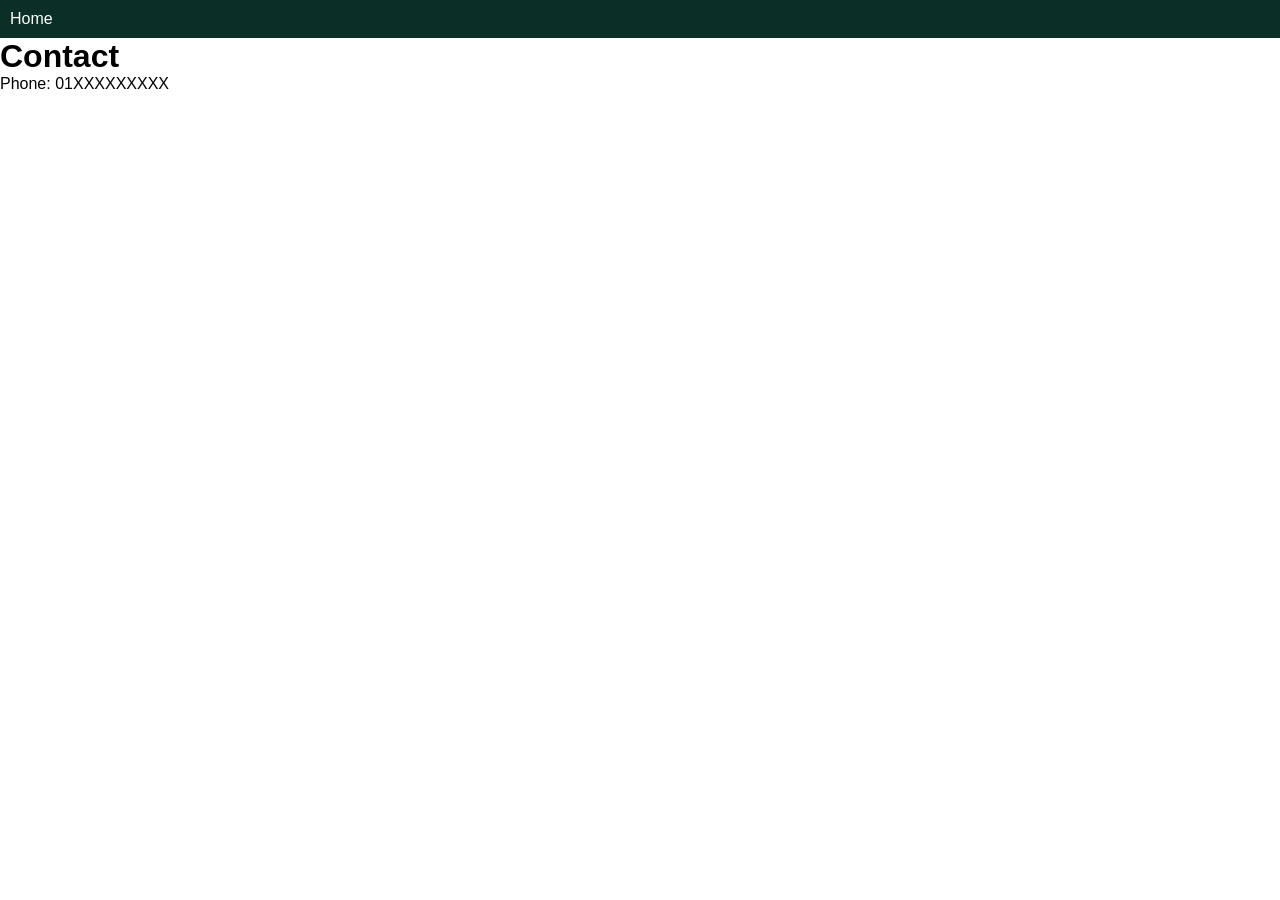
<file: contact.html>
<!DOCTYPE html>
<html><head><title>Contact</title><link rel="stylesheet" href="style.css"></head>
<body>
<header><a href="index.html">Home</a></header>
<h1>Contact</h1>
<p>Phone: 01XXXXXXXXX</p>
</body></html>
</file>
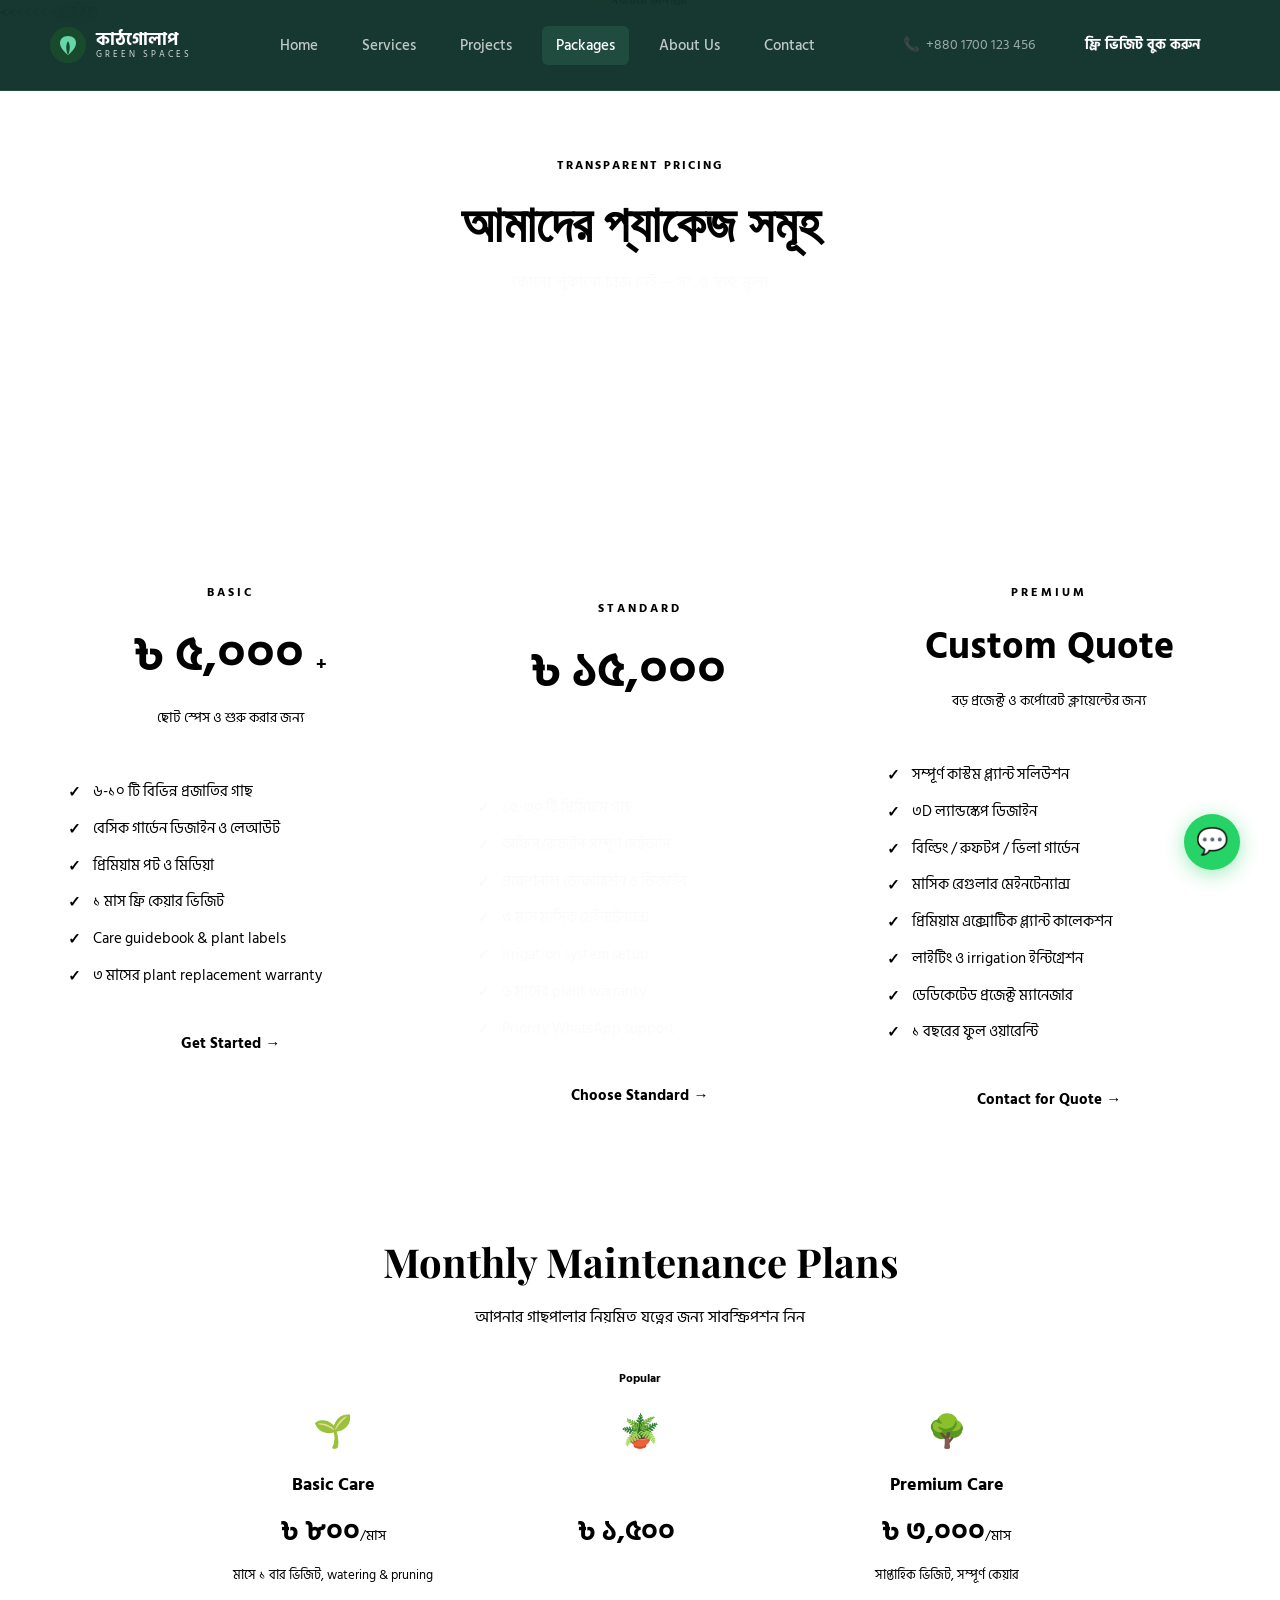
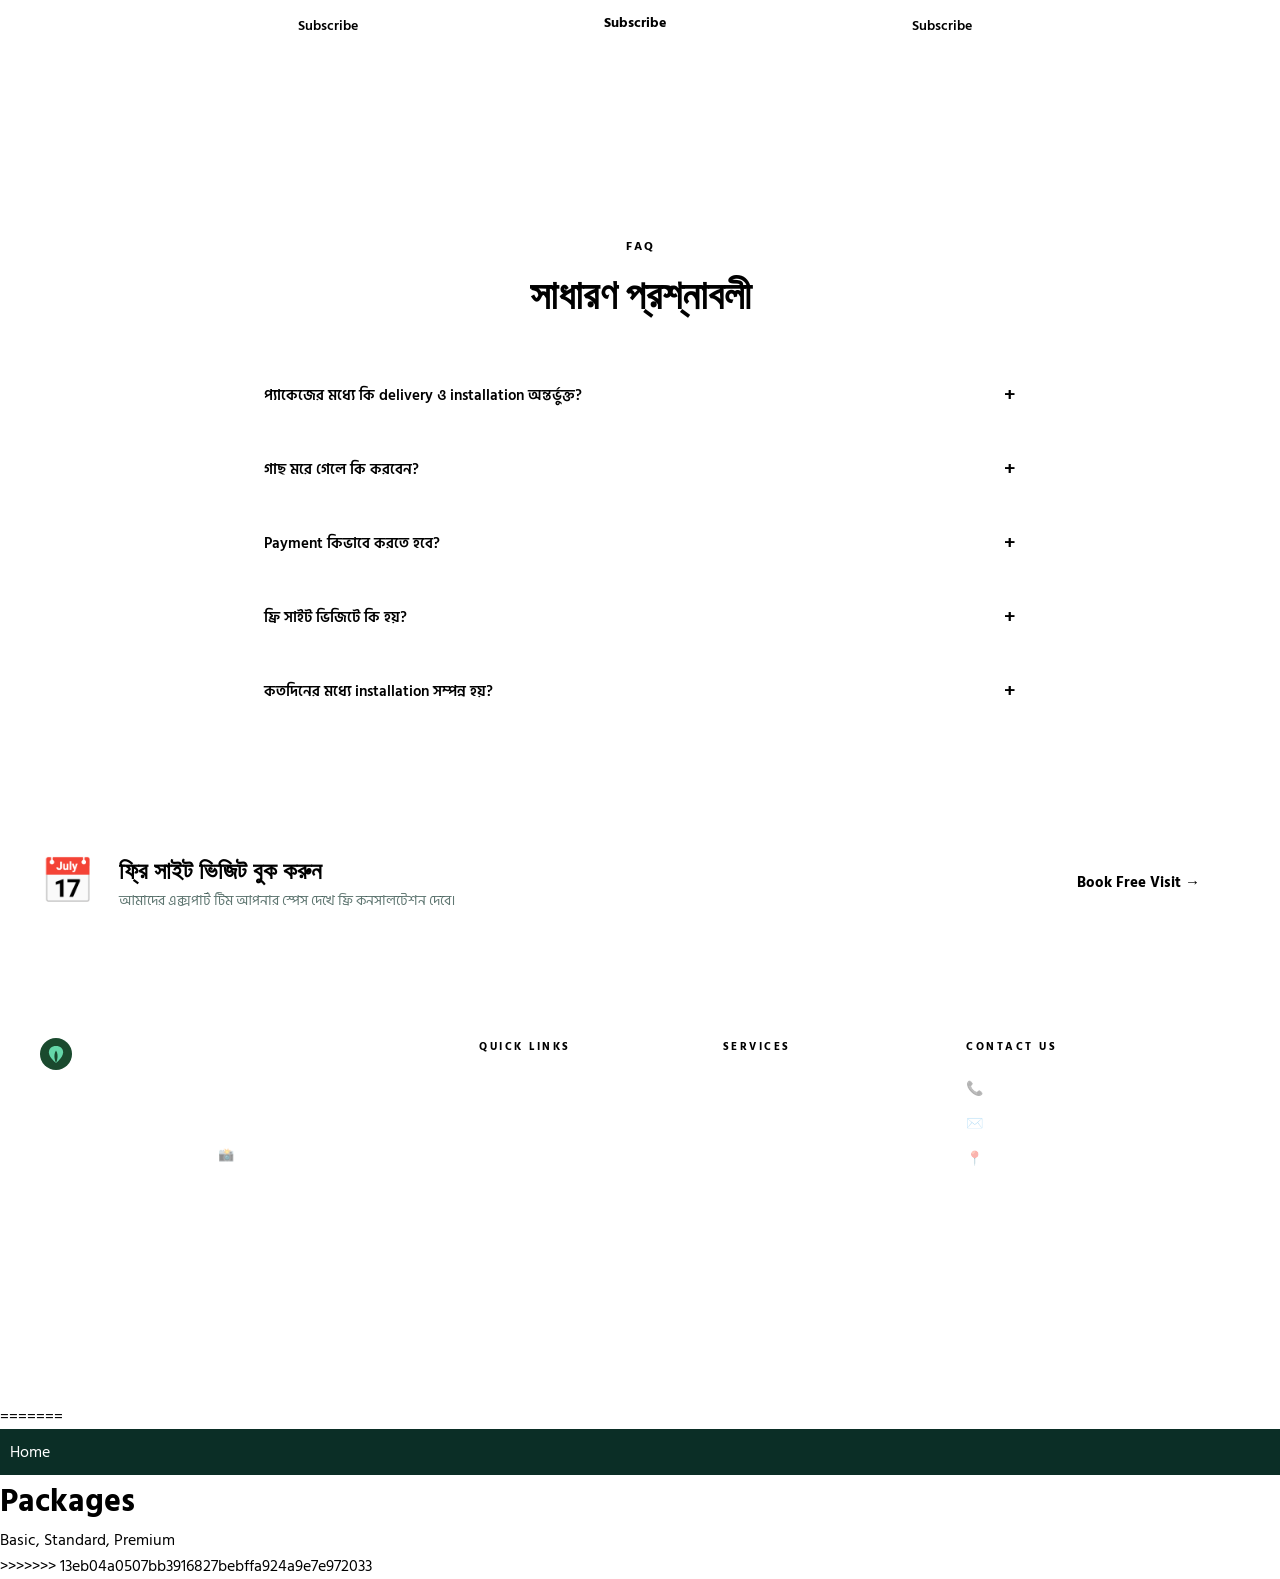
<file: packages.html>
<<<<<<< HEAD
<!DOCTYPE html>
<html lang="bn">
<head>
<meta charset="UTF-8">
<meta name="viewport" content="width=device-width, initial-scale=1.0">
<title>Packages — কাঠগোলাপ Green Spaces</title>
<link rel="preconnect" href="https://fonts.googleapis.com">
<link href="https://fonts.googleapis.com/css2?family=Hind+Siliguri:wght@300;400;500;600;700&family=Playfair+Display:wght@400;700&display=swap" rel="stylesheet">
<link rel="stylesheet" href="style.css">
</head>
<body>

<header id="navbar">
  <div class="nav-inner">
    <a href="index.html" class="logo">
      <svg width="36" height="36" viewBox="0 0 36 36" fill="none"><ellipse cx="18" cy="18" rx="18" ry="18" fill="#1a4a2e"/><path d="M18 28 C18 28 10 22 10 16 C10 12 13 9 18 9 C23 9 26 12 26 16 C26 22 18 28 18 28Z" fill="#6EE7B7" opacity="0.9"/><path d="M18 28 C18 28 14 20 18 14 C22 20 18 28 18 28Z" fill="#1a4a2e"/></svg>
      <span class="logo-text"><span class="logo-bn">কাঠগোলাপ</span><span class="logo-en">GREEN SPACES</span></span>
    </a>
    <nav class="nav-links">
      <a href="index.html">Home</a><a href="services.html">Services</a>
      <a href="projects.html">Projects</a><a href="packages.html" class="active">Packages</a>
      <a href="about.html">About Us</a><a href="contact.html">Contact</a>
    </nav>
    <div class="nav-right">
      <a href="tel:+8801700123456" class="nav-phone"><span>📞</span> +880 1700 123 456</a>
      <a href="contact.html" class="btn-cta">ফ্রি ভিজিট বুক করুন</a>
    </div>
    <button class="hamburger" id="hamburger">&#9776;</button>
  </div>
  <div class="mobile-menu" id="mobileMenu">
    <a href="index.html">Home</a><a href="services.html">Services</a>
    <a href="projects.html">Projects</a><a href="packages.html">Packages</a>
    <a href="about.html">About Us</a><a href="contact.html">Contact</a>
    <a href="contact.html" class="btn-cta" style="margin-top:12px;display:inline-block">ফ্রি ভিজিট বুক করুন</a>
  </div>
</header>

<div class="page-hero">
  <div class="section-tag">TRANSPARENT PRICING</div>
  <h1>আমাদের প্যাকেজ সমূহ</h1>
  <p>কোনো লুকানো চার্জ নেই — সৎ ও স্বচ্ছ মূল্য</p>
  <div class="breadcrumb"><a href="index.html">Home</a><span>/</span><span>Packages</span></div>
</div>

<section class="section">
  <div class="container">
    <div class="packages-full">

      <!-- Basic -->
      <div class="pkg-full">
        <div class="pkg-header">
          <div class="pkg-name">Basic</div>
          <div class="pkg-price-big">৳ ৫,০০০ <small>+</small></div>
          <p style="color:var(--muted);font-size:14px">ছোট স্পেস ও শুরু করার জন্য</p>
        </div>
        <div class="pkg-body">
          <ul class="pkg-features-full">
            <li>৬-১০ টি বিভিন্ন প্রজাতির গাছ</li>
            <li>বেসিক গার্ডেন ডিজাইন ও লেআউট</li>
            <li>প্রিমিয়াম পট ও মিডিয়া</li>
            <li>১ মাস ফ্রি কেয়ার ভিজিট</li>
            <li>Care guidebook & plant labels</li>
            <li>৩ মাসের plant replacement warranty</li>
          </ul>
          <a href="contact.html" class="pkg-cta">Get Started →</a>
        </div>
      </div>

      <!-- Standard (featured) -->
      <div class="pkg-full featured">
        <div class="pkg-header">
          <div class="pkg-badge">⭐ সবচেয়ে জনপ্রিয়</div>
          <div class="pkg-name" style="margin-top:16px">Standard</div>
          <div class="pkg-price-big" style="color:var(--accent)">৳ ১৫,০০০ <small style="color:rgba(255,255,255,.4)">+</small></div>
          <p style="color:rgba(255,255,255,.5);font-size:14px">অফিস ও মাঝারি স্পেসের জন্য</p>
        </div>
        <div class="pkg-body">
          <ul class="pkg-features-full" style="color:rgba(255,255,255,.7)">
            <li style="color:rgba(248,249,247,.7)">১৫-৩০ টি প্রিমিয়াম গাছ</li>
            <li style="color:rgba(248,249,247,.7)">অফিস/রুফটপ সম্পূর্ণ সেটআপ</li>
            <li style="color:rgba(248,249,247,.7)">প্রফেশনাল ডেকোরেশন ও ডিজাইন</li>
            <li style="color:rgba(248,249,247,.7)">৩ মাস মাসিক মেইনটেন্যান্স</li>
            <li style="color:rgba(248,249,247,.7)">Irrigation system setup</li>
            <li style="color:rgba(248,249,247,.7)">৬ মাসের plant warranty</li>
            <li style="color:rgba(248,249,247,.7)">Priority WhatsApp support</li>
          </ul>
          <a href="contact.html" class="pkg-cta filled">Choose Standard →</a>
        </div>
      </div>

      <!-- Premium -->
      <div class="pkg-full">
        <div class="pkg-header">
          <div class="pkg-name">Premium</div>
          <div class="pkg-price-big" style="color:var(--accent);font-size:38px">Custom Quote</div>
          <p style="color:var(--muted);font-size:14px">বড় প্রজেক্ট ও কর্পোরেট ক্লায়েন্টের জন্য</p>
        </div>
        <div class="pkg-body">
          <ul class="pkg-features-full">
            <li>সম্পূর্ণ কাস্টম প্ল্যান্ট সলিউশন</li>
            <li>৩D ল্যান্ডস্কেপ ডিজাইন</li>
            <li>বিল্ডিং / রুফটপ / ভিলা গার্ডেন</li>
            <li>মাসিক রেগুলার মেইনটেন্যান্স</li>
            <li>প্রিমিয়াম এক্সোটিক প্ল্যান্ট কালেকশন</li>
            <li>লাইটিং ও irrigation ইন্টিগ্রেশন</li>
            <li>ডেডিকেটেড প্রজেক্ট ম্যানেজার</li>
            <li>১ বছরের ফুল ওয়ারেন্টি</li>
          </ul>
          <a href="contact.html" class="pkg-cta">Contact for Quote →</a>
        </div>
      </div>

    </div>

    <!-- Maintenance plans -->
    <div style="margin-top:80px">
      <h2 class="section-title" style="text-align:center">Monthly Maintenance Plans</h2>
      <p style="text-align:center;color:var(--muted);margin-bottom:48px">আপনার গাছপালার নিয়মিত যত্নের জন্য সাবস্ক্রিপশন নিন</p>
      <div style="display:grid;grid-template-columns:repeat(3,1fr);gap:20px;max-width:900px;margin:0 auto">
        <div style="background:var(--offwhite);border-radius:12px;padding:28px;text-align:center;border:1.5px solid var(--border)">
          <div style="font-size:32px;margin-bottom:12px">🌱</div>
          <h3 style="font-size:18px;margin-bottom:8px">Basic Care</h3>
          <div style="font-size:28px;font-weight:800;color:var(--dark);margin:10px 0">৳ ৮০০<small style="font-size:14px;font-weight:400;color:var(--muted)">/মাস</small></div>
          <p style="font-size:13px;color:var(--muted);margin-bottom:16px">মাসে ১ বার ভিজিট, watering & pruning</p>
          <a href="contact.html" class="btn-ghost" style="display:block">Subscribe</a>
        </div>
        <div style="background:var(--dark);border-radius:12px;padding:28px;text-align:center;position:relative">
          <div style="position:absolute;top:-12px;left:50%;transform:translateX(-50%);background:var(--accent);color:var(--dark);padding:3px 14px;border-radius:20px;font-size:12px;font-weight:800;white-space:nowrap">Popular</div>
          <div style="font-size:32px;margin-bottom:12px">🪴</div>
          <h3 style="font-size:18px;margin-bottom:8px;color:#fff">Standard Care</h3>
          <div style="font-size:28px;font-weight:800;color:var(--accent);margin:10px 0">৳ ১,৫০০<small style="font-size:14px;font-weight:400;color:rgba(255,255,255,.4)">/মাস</small></div>
          <p style="font-size:13px;color:rgba(255,255,255,.5);margin-bottom:16px">মাসে ২ বার ভিজিট, fertilizing সহ</p>
          <a href="contact.html" class="btn-cta" style="display:block;text-align:center">Subscribe</a>
        </div>
        <div style="background:var(--offwhite);border-radius:12px;padding:28px;text-align:center;border:1.5px solid var(--border)">
          <div style="font-size:32px;margin-bottom:12px">🌳</div>
          <h3 style="font-size:18px;margin-bottom:8px">Premium Care</h3>
          <div style="font-size:28px;font-weight:800;color:var(--dark);margin:10px 0">৳ ৩,০০০<small style="font-size:14px;font-weight:400;color:var(--muted)">/মাস</small></div>
          <p style="font-size:13px;color:var(--muted);margin-bottom:16px">সাপ্তাহিক ভিজিট, সম্পূর্ণ কেয়ার</p>
          <a href="contact.html" class="btn-ghost" style="display:block">Subscribe</a>
        </div>
      </div>
    </div>
  </div>
</section>

<!-- FAQ -->
<section class="faq-section">
  <div class="container">
    <div class="section-tag" style="display:block;text-align:center">FAQ</div>
    <h2 class="section-title" style="text-align:center">সাধারণ প্রশ্নাবলী</h2>
    <div class="faq-grid" style="margin:40px auto 0;max-width:800px">
      <div class="faq-item">
        <div class="faq-q">প্যাকেজের মধ্যে কি delivery ও installation অন্তর্ভুক্ত? <span class="faq-icon">+</span></div>
        <div class="faq-a">হ্যাঁ, সকল প্যাকেজে ঢাকার মধ্যে বিনামূল্যে delivery ও professional installation অন্তর্ভুক্ত।</div>
      </div>
      <div class="faq-item">
        <div class="faq-q">গাছ মরে গেলে কি করবেন? <span class="faq-icon">+</span></div>
        <div class="faq-a">আমাদের প্রতিটি প্যাকেজে plant warranty রয়েছে। গাছ মরে গেলে আমরা বিনামূল্যে replace করব।</div>
      </div>
      <div class="faq-item">
        <div class="faq-q">Payment কিভাবে করতে হবে? <span class="faq-icon">+</span></div>
        <div class="faq-a">bKash, Nagad, bank transfer বা cash সব ধরনের payment গ্রহণ করা হয়। Installation এর আগে ৫০% এবং কাজ শেষে বাকি ৫০% দিতে হয়।</div>
      </div>
      <div class="faq-item">
        <div class="faq-q">ফ্রি সাইট ভিজিটে কি হয়? <span class="faq-icon">+</span></div>
        <div class="faq-a">আমাদের expert টিম আপনার space দেখে সঠিক plant selection, layout ও estimated cost সম্পর্কে বিনামূল্যে পরামর্শ দেয়। কোনো obligation নেই।</div>
      </div>
      <div class="faq-item">
        <div class="faq-q">কতদিনের মধ্যে installation সম্পন্ন হয়? <span class="faq-icon">+</span></div>
        <div class="faq-a">Basic প্যাকেজ ১-২ দিন, Standard ৩-৫ দিন এবং Premium প্যাকেজ ১-২ সপ্তাহের মধ্যে সম্পন্ন করা হয়।</div>
      </div>
    </div>
  </div>
</section>

<div class="cta-banner">
  <div class="cta-left">
    <div class="cta-icon">📅</div>
    <div><h3>ফ্রি সাইট ভিজিট বুক করুন</h3><p>আমাদের এক্সপার্ট টিম আপনার স্পেস দেখে ফ্রি কনসালটেশন দেবে।</p></div>
  </div>
  <a href="contact.html" class="btn-dark-cta">Book Free Visit →</a>
</div>

<footer>
  <div class="footer-inner">
    <div class="footer-brand">
      <a href="index.html" class="logo"><svg width="32" height="32" viewBox="0 0 36 36" fill="none"><ellipse cx="18" cy="18" rx="18" ry="18" fill="#1a4a2e"/><path d="M18 28 C18 28 10 22 10 16 C10 12 13 9 18 9 C23 9 26 12 26 16 C26 22 18 28 18 28Z" fill="#6EE7B7" opacity="0.9"/><path d="M18 28 C18 28 14 20 18 14 C22 20 18 28 18 28Z" fill="#1a4a2e"/></svg><span class="logo-text"><span class="logo-bn">কাঠগোলাপ</span><span class="logo-en">GREEN SPACES</span></span></a>
      <p>আমরা ঢাকার প্রফেশনাল প্ল্যান্টিং ও ল্যান্ডস্কেপিং টিম।</p>
      <div class="socials"><a href="#" class="social">f</a><a href="#" class="social">in</a><a href="#" class="social">▶</a><a href="#" class="social">📸</a></div>
    </div>
    <div class="footer-col"><h4>Quick Links</h4><ul><li><a href="index.html">Home</a></li><li><a href="services.html">Services</a></li><li><a href="projects.html">Projects</a></li><li><a href="packages.html">Packages</a></li><li><a href="about.html">About Us</a></li><li><a href="contact.html">Contact</a></li></ul></div>
    <div class="footer-col"><h4>Services</h4><ul><li><a href="services.html#rooftop">Rooftop Garden</a></li><li><a href="services.html#office">Office Setup</a></li><li><a href="services.html#indoor">Indoor Plants</a></li><li><a href="services.html#outdoor">Outdoor Landscaping</a></li><li><a href="services.html#maintenance">Plant Maintenance</a></li></ul></div>
    <div class="footer-col"><h4>Contact Us</h4><div class="contact-info"><div class="ci-item"><span>📞</span> +880 1700 123 456</div><div class="ci-item"><span>✉️</span> info@kathgolap.com</div><div class="ci-item"><span>📍</span> House 123, Road 45, Gulshan 2, Dhaka</div></div></div>
  </div>
  <div class="footer-bottom"><p>© 2024 Kathgolap Green Spaces. All Rights Reserved.</p><div class="footer-links"><a href="#">Privacy Policy</a><a href="#">Terms & Conditions</a></div></div>
</footer>

<a href="https://wa.me/8801700123456" class="whatsapp-fab" target="_blank">💬</a>
<script src="script.js"></script>
</body>
</html>
=======

<!DOCTYPE html>
<html><head><title>Packages</title><link rel="stylesheet" href="style.css"></head>
<body>
<header><a href="index.html">Home</a></header>
<h1>Packages</h1>
<p>Basic, Standard, Premium</p>
</body></html>
>>>>>>> 13eb04a0507bb3916827bebffa924a9e7e972033
</file>
<file: style.css>
<<<<<<< HEAD
/* ============================================================
   KATHGOLAP — PREMIUM GREEN SPACES WEBSITE
   Color System: Deep Forest + Soft White + Accent Mint
============================================================ */

:root {
  --dark:     #0B2E26;
  --dark2:    #0d1a14;
  --green:    #1a4a2e;
  --mid:      #2d6a4f;
  --accent:   #6EE7B7;
  --accent2:  #4ade80;
  --white:    #F8F9F7;
  --offwhite: #f0f4f0;
  --text:     #0E0E0E;
  --muted:    #5a6b61;
  --border:   #dde8e0;
  --card-bg:  #ffffff;
  --radius:   10px;
  --shadow:   0 4px 24px rgba(11,46,38,.08);
  --trans:    .3s cubic-bezier(.4,0,.2,1);
}

*, *::before, *::after { margin:0; padding:0; box-sizing:border-box; }
html { scroll-behavior:smooth; font-size:16px; }
body {
  font-family:'Hind Siliguri', sans-serif;
  background:var(--white);
  color:var(--text);
  overflow-x:hidden;
  -webkit-font-smoothing:antialiased;
}

img { display:block; max-width:100%; }
a { text-decoration:none; color:inherit; }
ul { list-style:none; }

/* ── SCROLLBAR ── */
::-webkit-scrollbar { width:6px; }
::-webkit-scrollbar-track { background:#f0f4f0; }
::-webkit-scrollbar-thumb { background:var(--mid); border-radius:3px; }

/* ══════════════════════════════════════
   NAVBAR
══════════════════════════════════════ */
#navbar {
  position:fixed; top:0; left:0; right:0; z-index:1000;
  background:rgba(11,46,38,.95);
  backdrop-filter:blur(12px);
  border-bottom:1px solid rgba(110,231,183,.1);
  transition:background var(--trans), box-shadow var(--trans);
}
#navbar.scrolled {
  background:rgba(11,20,14,.97);
  box-shadow:0 2px 24px rgba(0,0,0,.3);
}
.nav-inner {
  max-width:1320px; margin:auto;
  display:flex; align-items:center; justify-content:space-between;
  padding:0 40px; height:70px;
}
.logo {
  display:flex; align-items:center; gap:10px; flex-shrink:0;
}
.logo-text { display:flex; flex-direction:column; line-height:1.1; }
.logo-bn { font-size:18px; font-weight:700; color:var(--white); }
.logo-en { font-size:9px; letter-spacing:3px; color:var(--accent); opacity:.8; }
.nav-links {
  display:flex; align-items:center; gap:6px;
}
.nav-links a {
  color:rgba(248,249,247,.75);
  font-size:14.5px; font-weight:500;
  padding:8px 14px; border-radius:6px;
  transition:color var(--trans), background var(--trans);
  position:relative;
}
.nav-links a:hover, .nav-links a.active {
  color:var(--white);
  background:rgba(110,231,183,.1);
}
.nav-links a.active::after {
  content:'';
  position:absolute; bottom:4px; left:50%; transform:translateX(-50%);
  width:20px; height:2px; background:var(--accent); border-radius:2px;
}
.nav-right { display:flex; align-items:center; gap:20px; }
.nav-phone { color:rgba(248,249,247,.6); font-size:13.5px; display:flex; align-items:center; gap:6px; }
.btn-cta {
  background:var(--accent); color:var(--dark);
  padding:10px 20px; border-radius:7px;
  font-weight:700; font-size:13.5px; white-space:nowrap;
  transition:opacity var(--trans), transform var(--trans);
  display:inline-block;
}
.btn-cta:hover { opacity:.88; transform:translateY(-1px); }
.hamburger {
  display:none; background:none; border:none;
  color:var(--white); font-size:22px; cursor:pointer;
}
.mobile-menu {
  display:none; flex-direction:column; gap:4px;
  padding:16px 24px 24px; border-top:1px solid rgba(255,255,255,.1);
}
.mobile-menu a { color:rgba(248,249,247,.8); padding:10px 0; font-size:16px; border-bottom:1px solid rgba(255,255,255,.06); }
.mobile-menu.open { display:flex; }

/* ══════════════════════════════════════
   HERO
══════════════════════════════════════ */
.hero {
  min-height:100vh;
  background:
    linear-gradient(135deg, rgba(11,46,38,.92) 0%, rgba(11,46,38,.7) 60%, rgba(11,20,14,.85) 100%),
    url('https://images.unsplash.com/photo-1558618666-fcd25c85cd64?w=1600&q=85') center/cover no-repeat;
  display:flex; flex-direction:column; justify-content:center;
  padding-top:70px;
  position:relative; overflow:hidden;
}
.hero::before {
  content:'';
  position:absolute; inset:0;
  background:radial-gradient(ellipse at 70% 50%, rgba(110,231,183,.06) 0%, transparent 60%);
  pointer-events:none;
}
.hero-content {
  max-width:1320px; margin:auto; padding:80px 40px 0;
  flex:1; display:flex; flex-direction:column; justify-content:center;
}
.hero-badge {
  display:inline-flex; align-items:center; gap:6px;
  background:rgba(110,231,183,.12); border:1px solid rgba(110,231,183,.25);
  color:var(--accent); padding:7px 16px; border-radius:30px;
  font-size:13px; font-weight:600; letter-spacing:.5px;
  margin-bottom:28px; width:fit-content;
}
.hero h1 {
  font-family:'Playfair Display', serif;
  font-size:clamp(36px, 5vw, 62px);
  line-height:1.15; color:var(--white);
  margin-bottom:22px; font-weight:700;
}
.accent-text {
  color:var(--accent);
  font-style:italic;
}
.hero p {
  color:rgba(248,249,247,.7); font-size:17px;
  line-height:1.7; margin-bottom:40px; max-width:480px;
}
.hero-btns { display:flex; gap:16px; flex-wrap:wrap; }
.btn-primary {
  display:inline-flex; align-items:center; gap:10px;
  background:var(--accent); color:var(--dark);
  padding:15px 28px; border-radius:8px;
  font-weight:700; font-size:15px;
  transition:transform var(--trans), box-shadow var(--trans);
  box-shadow:0 4px 20px rgba(110,231,183,.3);
}
.btn-primary:hover { transform:translateY(-2px); box-shadow:0 8px 28px rgba(110,231,183,.4); }
.btn-outline {
  display:inline-flex; align-items:center; gap:8px;
  color:var(--white); padding:14px 26px; border-radius:8px;
  border:1.5px solid rgba(248,249,247,.35); font-size:15px; font-weight:500;
  transition:border-color var(--trans), background var(--trans);
}
.btn-outline:hover { border-color:var(--white); background:rgba(255,255,255,.06); }

.hero-stats {
  max-width:1320px; margin:0 auto; width:100%;
  background:rgba(0,0,0,.45); backdrop-filter:blur(10px);
  border-top:1px solid rgba(110,231,183,.1);
  display:flex; justify-content:space-around; align-items:center;
  padding:24px 40px; margin-top:auto; flex-wrap:wrap; gap:12px;
}
.stat-item { display:flex; align-items:center; gap:14px; }
.stat-icon { font-size:26px; }
.stat-num { font-size:16px; font-weight:700; color:var(--white); }
.stat-label { font-size:12px; color:rgba(255,255,255,.5); margin-top:2px; }
.stat-divider { width:1px; height:40px; background:rgba(255,255,255,.1); }

/* ══════════════════════════════════════
   SECTIONS COMMON
══════════════════════════════════════ */
.section { padding:88px 0; }
.container { max-width:1320px; margin:auto; padding:0 40px; }
.section-tag {
  color:var(--accent); font-size:12px; font-weight:700;
  letter-spacing:2px; text-transform:uppercase; margin-bottom:10px;
}
.section-title { font-family:'Playfair Display', serif; font-size:clamp(26px,3.5vw,40px); font-weight:700; margin-bottom:16px; }
.section-intro {
  display:flex; justify-content:space-between; align-items:flex-start;
  flex-wrap:wrap; gap:20px; margin-bottom:48px;
}
.section-desc { color:var(--muted); font-size:15px; line-height:1.75; max-width:420px; }
.section-center { text-align:center; }

/* ══════════════════════════════════════
   SERVICES
══════════════════════════════════════ */
.services-layout {
  display:grid; grid-template-columns:1fr 360px; gap:28px; align-items:start;
}
.services-grid {
  display:grid; grid-template-columns:repeat(3,1fr); gap:18px;
}
.services-grid .service-card:nth-child(4),
.services-grid .service-card:nth-child(5) {
  /* last row spans 2 cols evenly via auto placement */
}
.service-card {
  background:var(--card-bg); border-radius:var(--radius);
  padding:28px 22px; border:1.5px solid var(--border);
  display:flex; flex-direction:column;
  transition:transform var(--trans), box-shadow var(--trans), border-color var(--trans);
  cursor:pointer;
}
.service-card:hover {
  transform:translateY(-5px); box-shadow:var(--shadow);
  border-color:rgba(110,231,183,.5);
}
.svc-icon { font-size:32px; margin-bottom:14px; }
.service-card h3 { font-size:15px; font-weight:700; margin-bottom:8px; line-height:1.4; }
.service-card p { font-size:13.5px; color:var(--muted); line-height:1.65; flex:1; }
.svc-arrow {
  color:var(--accent); font-size:20px; font-weight:700; margin-top:16px;
  display:inline-block; transition:transform var(--trans);
}
.service-card:hover .svc-arrow { transform:translateX(5px); }

.promo-box {
  background:var(--dark); border-radius:14px;
  padding:40px 32px; color:var(--white);
  display:flex; flex-direction:column; gap:18px;
  min-height:280px; justify-content:center;
  position:relative; overflow:hidden;
}
.promo-box::after {
  content:'🪴'; position:absolute; right:-10px; bottom:-20px;
  font-size:120px; opacity:.12; line-height:1;
}
.promo-tag { color:var(--accent); font-size:12px; font-weight:700; letter-spacing:2px; text-transform:uppercase; }
.promo-box h3 { font-family:'Playfair Display', serif; font-size:26px; font-weight:700; line-height:1.3; }
.promo-box h3 span { color:var(--accent); font-style:italic; }
.promo-box p { font-size:14px; color:rgba(248,249,247,.6); line-height:1.7; }
.btn-outline-dark {
  display:inline-flex; align-items:center; gap:8px;
  border:1.5px solid rgba(255,255,255,.25); color:var(--white);
  padding:12px 20px; border-radius:7px; font-size:14px; font-weight:500;
  width:fit-content; transition:border-color var(--trans), background var(--trans);
}
.btn-outline-dark:hover { border-color:var(--accent); background:rgba(110,231,183,.08); }

/* ══════════════════════════════════════
   BEFORE / AFTER
══════════════════════════════════════ */
.transform-section { background:var(--dark2); padding:88px 0; }
.transform-header { text-align:center; margin-bottom:40px; }
.transform-header h2 { font-family:'Playfair Display', serif; font-size:clamp(24px,3vw,38px); }
.ba-container { max-width:960px; margin:0 auto; padding:0 40px; }
.ba-slider {
  position:relative; border-radius:14px; overflow:hidden;
  height:400px; cursor:col-resize; user-select:none;
  box-shadow:0 20px 60px rgba(0,0,0,.4);
}
.ba-before, .ba-after {
  position:absolute; top:0; height:100%; overflow:hidden;
}
.ba-before { left:0; right:0; }
.ba-before img { width:100%; height:100%; object-fit:cover; }
.ba-after {
  left:0; width:50%;
  transition:none;
}
.ba-after img { width:200%; height:100%; object-fit:cover; }
.ba-label {
  position:absolute; bottom:16px; padding:5px 14px;
  background:rgba(0,0,0,.65); backdrop-filter:blur(4px);
  color:#fff; font-size:11px; font-weight:800; letter-spacing:2px;
  border-radius:4px;
}
.ba-before .ba-label { right:16px; }
.ba-after .ba-label { left:16px; }
.ba-handle {
  position:absolute; top:0; left:50%;
  width:3px; height:100%;
  background:var(--white);
  transform:translateX(-50%);
  display:flex; flex-direction:column; align-items:center; justify-content:center;
  gap:0; pointer-events:none;
}
.ba-line { flex:1; width:2px; background:rgba(255,255,255,.6); }
.ba-circle {
  width:44px; height:44px; border-radius:50%;
  background:var(--white); color:var(--dark); font-size:14px; font-weight:700;
  display:flex; align-items:center; justify-content:center;
  box-shadow:0 4px 16px rgba(0,0,0,.3); flex-shrink:0;
}
.dots-row { display:flex; justify-content:center; gap:8px; margin-top:24px; }
.dot {
  width:8px; height:8px; border-radius:50%;
  background:rgba(255,255,255,.25); transition:background var(--trans), width var(--trans);
}
.dot.active { background:var(--accent); width:24px; border-radius:4px; }

/* ══════════════════════════════════════
   PACKAGES
══════════════════════════════════════ */
.packages-grid {
  display:grid; grid-template-columns:repeat(3,1fr);
  gap:24px; max-width:900px; margin:0 auto;
}
.pkg-card {
  background:var(--card-bg); border:1.5px solid var(--border);
  border-radius:14px; padding:36px 28px;
  text-align:center; position:relative;
  transition:transform var(--trans), box-shadow var(--trans);
}
.pkg-card:hover { transform:translateY(-6px); box-shadow:var(--shadow); }
.pkg-card.featured { background:var(--dark); border-color:var(--dark); color:var(--white); }
.pkg-badge {
  position:absolute; top:-14px; left:50%; transform:translateX(-50%);
  background:var(--accent); color:var(--dark);
  padding:5px 18px; border-radius:20px; font-size:12px; font-weight:800;
  white-space:nowrap; letter-spacing:.5px;
}
.pkg-name { font-size:12px; font-weight:800; letter-spacing:3px; color:var(--accent); text-transform:uppercase; margin-bottom:14px; }
.pkg-price { font-size:40px; font-weight:800; margin-bottom:28px; line-height:1; }
.pkg-price span { font-size:20px; }
.pkg-card.featured .pkg-price { color:var(--white); }
.pkg-price.custom { font-size:32px; color:var(--accent); }
.pkg-list { text-align:left; margin-bottom:32px; display:flex; flex-direction:column; gap:12px; }
.pkg-list li {
  display:flex; align-items:flex-start; gap:10px;
  font-size:14px; color:var(--muted);
}
.pkg-card.featured .pkg-list li { color:rgba(248,249,247,.65); }
.pkg-list li::before { content:'✓'; color:var(--accent); font-weight:800; flex-shrink:0; }
.btn-pkg {
  display:block; width:100%; padding:13px;
  border-radius:8px; font-family:'Hind Siliguri', sans-serif;
  font-size:14px; font-weight:700; text-align:center;
  border:1.5px solid var(--border); color:var(--text);
  transition:all var(--trans);
}
.btn-pkg:hover { border-color:var(--accent); color:var(--accent); }
.btn-pkg.featured-btn {
  background:var(--accent); color:var(--dark); border-color:var(--accent);
}
.btn-pkg.featured-btn:hover { opacity:.88; }
.view-all-wrap { text-align:center; margin-top:40px; }
.btn-ghost {
  display:inline-flex; align-items:center; gap:8px;
  border:1.5px solid var(--border); color:var(--muted);
  padding:12px 28px; border-radius:8px; font-size:14px; font-weight:600;
  transition:all var(--trans);
}
.btn-ghost:hover { border-color:var(--accent); color:var(--accent); }

/* ══════════════════════════════════════
   GALLERY
══════════════════════════════════════ */
.projects-section { background:var(--offwhite); }
.projects-header {
  display:flex; justify-content:space-between; align-items:flex-end;
  margin-bottom:32px; flex-wrap:wrap; gap:16px;
}
.gallery-grid {
  display:grid; grid-template-columns:repeat(5,1fr); gap:16px;
}
.gallery-card {
  border-radius:10px; overflow:hidden;
  height:210px; position:relative; cursor:pointer;
}
.gallery-card img { width:100%; height:100%; object-fit:cover; transition:transform .45s ease; }
.gallery-card:hover img { transform:scale(1.08); }
.gallery-info {
  position:absolute; bottom:0; left:0; right:0;
  background:linear-gradient(transparent, rgba(0,0,0,.75));
  padding:28px 14px 14px; color:#fff;
  transform:translateY(4px); opacity:.9;
  transition:transform var(--trans), opacity var(--trans);
}
.gallery-card:hover .gallery-info { transform:translateY(0); opacity:1; }
.gallery-info h4 { font-size:14px; font-weight:700; }
.gallery-info p { font-size:12px; opacity:.65; margin-top:2px; }

/* ══════════════════════════════════════
   TESTIMONIALS
══════════════════════════════════════ */
.testi-section { background:var(--dark); padding:88px 0; }
.testi-section h2 { font-family:'Playfair Display', serif; font-size:clamp(24px,3vw,38px); margin-top:10px; margin-bottom:48px; }
.testi-slider { position:relative; max-width:820px; margin:0 auto; padding:0 60px; }
.testi-btn {
  position:absolute; top:50%; transform:translateY(-50%);
  width:44px; height:44px; border-radius:50%;
  background:rgba(255,255,255,.08); border:1px solid rgba(255,255,255,.15);
  color:#fff; font-size:16px; cursor:pointer;
  transition:background var(--trans), border-color var(--trans);
  display:flex; align-items:center; justify-content:center;
}
.testi-btn:hover { background:var(--accent); color:var(--dark); border-color:var(--accent); }
.testi-prev { left:0; }
.testi-next { right:0; }
.testi-track { overflow:hidden; }
.testi-card {
  display:none; align-items:flex-start; gap:28px;
  background:rgba(255,255,255,.05); border:1px solid rgba(255,255,255,.08);
  border-radius:14px; padding:36px;
}
.testi-card.active { display:flex; }
.testi-avatar { width:72px; height:72px; border-radius:50%; object-fit:cover; flex-shrink:0; border:2px solid var(--accent); }
.testi-body p { font-size:15px; color:rgba(248,249,247,.7); line-height:1.8; margin-bottom:18px; font-style:italic; }
.testi-name { font-size:15px; font-weight:700; color:var(--white); }
.testi-role { font-size:13px; color:rgba(255,255,255,.4); margin-top:3px; }

/* ══════════════════════════════════════
   CTA BANNER
══════════════════════════════════════ */
.cta-banner {
  background:var(--accent); padding:48px 40px;
  display:flex; align-items:center; justify-content:space-between;
  flex-wrap:wrap; gap:24px; max-width:100%;
}
.cta-left { display:flex; align-items:center; gap:24px; }
.cta-icon { font-size:44px; }
.cta-left h3 { font-family:'Playfair Display', serif; font-size:24px; font-weight:700; color:var(--dark); }
.cta-left p { font-size:14px; color:rgba(11,46,38,.65); margin-top:4px; }
.btn-dark-cta {
  background:var(--dark); color:var(--white);
  padding:15px 30px; border-radius:8px; font-size:15px; font-weight:700;
  display:inline-flex; align-items:center; gap:8px;
  transition:opacity var(--trans), transform var(--trans); flex-shrink:0;
}
.btn-dark-cta:hover { opacity:.85; transform:translateY(-1px); }

/* ══════════════════════════════════════
   FOOTER
══════════════════════════════════════ */
footer { background:var(--dark2); padding:72px 0 0; }
.footer-inner {
  max-width:1320px; margin:auto; padding:0 40px 56px;
  display:grid; grid-template-columns:2fr 1fr 1fr 1.4fr; gap:48px;
  border-bottom:1px solid rgba(255,255,255,.08);
}
.footer-brand p { font-size:14px; color:rgba(255,255,255,.4); line-height:1.75; margin:18px 0 24px; }
.socials { display:flex; gap:10px; }
.social {
  width:36px; height:36px; border-radius:8px;
  background:rgba(255,255,255,.07); border:1px solid rgba(255,255,255,.1);
  color:rgba(255,255,255,.5); display:flex; align-items:center; justify-content:center;
  font-size:13px; font-weight:700; transition:all var(--trans);
}
.social:hover { background:var(--accent); color:var(--dark); border-color:var(--accent); }
.footer-col h4 {
  font-size:11px; font-weight:800; color:var(--white); letter-spacing:2.5px;
  text-transform:uppercase; margin-bottom:22px;
}
.footer-col ul { display:flex; flex-direction:column; gap:10px; }
.footer-col ul a { color:rgba(255,255,255,.4); font-size:14px; transition:color var(--trans); }
.footer-col ul a:hover { color:var(--accent); }
.contact-info { display:flex; flex-direction:column; gap:14px; }
.ci-item { display:flex; align-items:flex-start; gap:10px; font-size:14px; color:rgba(255,255,255,.4); line-height:1.5; }
.ci-item span { flex-shrink:0; }
.footer-bottom {
  max-width:1320px; margin:auto; padding:20px 40px;
  display:flex; justify-content:space-between; align-items:center; flex-wrap:wrap; gap:12px;
}
.footer-bottom p { font-size:13px; color:rgba(255,255,255,.25); }
.footer-links { display:flex; gap:24px; }
.footer-links a { font-size:13px; color:rgba(255,255,255,.25); transition:color var(--trans); }
.footer-links a:hover { color:var(--accent); }

/* WhatsApp FAB */
.whatsapp-fab {
  position:fixed; bottom:30px; right:30px; z-index:999;
  width:56px; height:56px; border-radius:50%;
  background:#25D366;
  display:flex; align-items:center; justify-content:center;
  font-size:26px; text-decoration:none;
  box-shadow:0 4px 20px rgba(37,211,102,.45);
  transition:transform var(--trans), box-shadow var(--trans);
  animation:pulse 2.5s infinite;
}
.whatsapp-fab:hover { transform:scale(1.1); box-shadow:0 8px 28px rgba(37,211,102,.6); animation:none; }
@keyframes pulse {
  0%,100% { box-shadow:0 4px 20px rgba(37,211,102,.45); }
  50% { box-shadow:0 4px 30px rgba(37,211,102,.7), 0 0 0 8px rgba(37,211,102,.1); }
}

/* ══════════════════════════════════════
   PAGE HERO (inner pages)
══════════════════════════════════════ */
.page-hero {
  background:linear-gradient(135deg, var(--dark) 0%, var(--dark2) 100%);
  padding:130px 40px 70px;
  text-align:center; color:var(--white);
}
.page-hero .section-tag { display:block; margin-bottom:12px; }
.page-hero h1 { font-family:'Playfair Display', serif; font-size:clamp(28px,4vw,52px); font-weight:700; }
.page-hero p { color:rgba(248,249,247,.6); font-size:16px; margin-top:14px; }
.breadcrumb {
  display:flex; align-items:center; justify-content:center; gap:8px;
  font-size:13px; color:rgba(255,255,255,.4); margin-top:20px;
}
.breadcrumb a { color:var(--accent); }
.breadcrumb span { opacity:.4; }

/* ══════════════════════════════════════
   SERVICES PAGE
══════════════════════════════════════ */
.services-list { display:flex; flex-direction:column; gap:0; }
.service-row {
  display:grid; grid-template-columns:1fr 1fr; gap:0;
  min-height:420px;
}
.service-row:nth-child(even) { direction:rtl; }
.service-row:nth-child(even) > * { direction:ltr; }
.svc-img { overflow:hidden; }
.svc-img img { width:100%; height:100%; object-fit:cover; transition:transform .5s ease; }
.service-row:hover .svc-img img { transform:scale(1.04); }
.svc-content {
  padding:64px 56px; display:flex; flex-direction:column;
  justify-content:center; background:var(--white);
}
.service-row:nth-child(odd) .svc-content { background:var(--offwhite); }
.svc-num { font-size:64px; font-weight:800; color:var(--accent); opacity:.15; line-height:1; margin-bottom:8px; }
.svc-content h2 { font-family:'Playfair Display', serif; font-size:28px; font-weight:700; margin-bottom:16px; }
.svc-content p { color:var(--muted); font-size:15px; line-height:1.75; margin-bottom:24px; }
.svc-features { display:flex; flex-direction:column; gap:10px; margin-bottom:28px; }
.svc-features li { display:flex; align-items:center; gap:10px; font-size:14px; color:var(--muted); }
.svc-features li::before { content:'✓'; color:var(--accent); font-weight:800; }

/* ══════════════════════════════════════
   PROJECTS PAGE
══════════════════════════════════════ */
.filter-bar {
  display:flex; gap:10px; flex-wrap:wrap; margin-bottom:36px;
}
.filter-btn {
  padding:9px 20px; border-radius:30px; border:1.5px solid var(--border);
  font-family:'Hind Siliguri', sans-serif; font-size:14px; cursor:pointer;
  background:transparent; color:var(--muted); transition:all var(--trans);
}
.filter-btn.active, .filter-btn:hover { background:var(--dark); color:var(--white); border-color:var(--dark); }
.projects-masonry {
  display:grid; grid-template-columns:repeat(3,1fr); gap:20px;
}
.proj-card { border-radius:12px; overflow:hidden; position:relative; cursor:pointer; }
.proj-card img { width:100%; height:240px; object-fit:cover; display:block; transition:transform .4s ease; }
.proj-card:hover img { transform:scale(1.06); }
.proj-overlay {
  position:absolute; inset:0;
  background:linear-gradient(transparent 40%, rgba(11,46,38,.85));
  opacity:0; transition:opacity var(--trans); display:flex; align-items:flex-end; padding:20px;
}
.proj-card:hover .proj-overlay { opacity:1; }
.proj-info h4 { color:#fff; font-size:16px; font-weight:700; }
.proj-info p { color:rgba(255,255,255,.6); font-size:13px; margin-top:3px; }
.proj-info span { color:var(--accent); font-size:12px; font-weight:700; letter-spacing:1px; text-transform:uppercase; }

/* ══════════════════════════════════════
   PACKAGES PAGE
══════════════════════════════════════ */
.packages-full { display:grid; grid-template-columns:repeat(3,1fr); gap:28px; margin-top:56px; }
.pkg-full {
  background:var(--card-bg); border:1.5px solid var(--border); border-radius:16px;
  overflow:hidden; transition:transform var(--trans), box-shadow var(--trans);
}
.pkg-full:hover { transform:translateY(-8px); box-shadow:0 16px 48px rgba(11,46,38,.12); }
.pkg-full.featured { border-color:var(--dark); }
.pkg-header { padding:32px 28px 24px; border-bottom:1px solid var(--border); text-align:center; }
.pkg-full.featured .pkg-header { background:var(--dark); }
.pkg-body { padding:28px; }
.pkg-price-big { font-size:48px; font-weight:800; color:var(--dark); margin:12px 0; }
.pkg-full.featured .pkg-price-big { color:var(--white); }
.pkg-price-big small { font-size:18px; color:var(--muted); }
.pkg-full.featured small { color:rgba(248,249,247,.5); }
.pkg-features-full { display:flex; flex-direction:column; gap:14px; margin-bottom:28px; }
.pkg-features-full li { display:flex; align-items:flex-start; gap:12px; font-size:14.5px; color:var(--muted); line-height:1.5; }
.pkg-features-full li::before { content:'✓'; color:var(--accent); font-weight:800; flex-shrink:0; margin-top:1px; }
.pkg-cta { display:block; width:100%; padding:15px; border-radius:8px; text-align:center; font-weight:700; font-size:15px; transition:all var(--trans); border:2px solid var(--border); color:var(--text); font-family:'Hind Siliguri', sans-serif; cursor:pointer; }
.pkg-cta:hover { border-color:var(--accent); color:var(--accent); }
.pkg-cta.filled { background:var(--accent); color:var(--dark); border-color:var(--accent); }
.pkg-cta.filled:hover { opacity:.88; }
.faq-section { padding:72px 0; background:var(--offwhite); }
.faq-grid { display:flex; flex-direction:column; gap:2px; margin-top:40px; max-width:800px; }
.faq-item { background:var(--white); border-radius:8px; overflow:hidden; }
.faq-q {
  padding:20px 24px; font-size:15px; font-weight:600; cursor:pointer;
  display:flex; justify-content:space-between; align-items:center;
  transition:color var(--trans);
}
.faq-q:hover { color:var(--green); }
.faq-icon { font-size:20px; transition:transform var(--trans); }
.faq-item.open .faq-icon { transform:rotate(45deg); }
.faq-a { display:none; padding:0 24px 20px; font-size:14px; color:var(--muted); line-height:1.75; }
.faq-item.open .faq-a { display:block; }

/* ══════════════════════════════════════
   ABOUT PAGE
══════════════════════════════════════ */
.about-intro { display:grid; grid-template-columns:1fr 1fr; gap:64px; align-items:center; }
.about-img-wrap { position:relative; }
.about-img-wrap img { width:100%; border-radius:14px; object-fit:cover; height:480px; }
.about-badge {
  position:absolute; bottom:-20px; right:-20px;
  background:var(--dark); color:var(--white); padding:24px 28px; border-radius:12px;
  text-align:center; box-shadow:0 8px 32px rgba(0,0,0,.2);
}
.about-badge .big { font-size:42px; font-weight:800; color:var(--accent); line-height:1; }
.about-badge p { font-size:13px; color:rgba(255,255,255,.6); margin-top:4px; }
.about-text .section-tag { display:block; margin-bottom:12px; }
.about-text h2 { font-family:'Playfair Display', serif; font-size:clamp(26px,3vw,38px); font-weight:700; margin-bottom:20px; }
.about-text p { color:var(--muted); font-size:15px; line-height:1.8; margin-bottom:16px; }
.values-grid { display:grid; grid-template-columns:repeat(2,1fr); gap:20px; margin-top:32px; }
.value-card { background:var(--offwhite); padding:24px; border-radius:10px; }
.value-card .icon { font-size:28px; margin-bottom:10px; }
.value-card h4 { font-size:15px; font-weight:700; margin-bottom:6px; }
.value-card p { font-size:13.5px; color:var(--muted); line-height:1.6; }
.team-section { padding:88px 0; background:var(--offwhite); }
.team-grid { display:grid; grid-template-columns:repeat(4,1fr); gap:24px; margin-top:48px; }
.team-card { background:var(--white); border-radius:12px; overflow:hidden; text-align:center; }
.team-card img { width:100%; height:220px; object-fit:cover; }
.team-info { padding:20px 16px; }
.team-info h4 { font-size:16px; font-weight:700; }
.team-info p { font-size:13px; color:var(--muted); margin-top:4px; }
.team-info span { display:inline-block; margin-top:10px; font-size:11px; color:var(--accent); font-weight:700; letter-spacing:1px; text-transform:uppercase; }

/* ══════════════════════════════════════
   CONTACT PAGE
══════════════════════════════════════ */
.contact-layout { display:grid; grid-template-columns:1fr 1.4fr; gap:56px; align-items:start; }
.contact-info-box h2 { font-family:'Playfair Display', serif; font-size:30px; font-weight:700; margin-bottom:14px; }
.contact-info-box p { color:var(--muted); font-size:15px; line-height:1.75; margin-bottom:36px; }
.contact-cards { display:flex; flex-direction:column; gap:16px; }
.contact-card {
  display:flex; align-items:center; gap:16px;
  padding:20px; background:var(--offwhite); border-radius:10px;
}
.cc-icon { font-size:24px; width:48px; height:48px; background:var(--white); border-radius:8px; display:flex; align-items:center; justify-content:center; flex-shrink:0; box-shadow:var(--shadow); }
.cc-label { font-size:12px; color:var(--muted); margin-bottom:3px; font-weight:600; letter-spacing:1px; text-transform:uppercase; }
.cc-val { font-size:15px; font-weight:600; }
.form-card { background:var(--white); border-radius:16px; padding:40px; box-shadow:var(--shadow); }
.form-card h3 { font-family:'Playfair Display', serif; font-size:24px; font-weight:700; margin-bottom:28px; }
.form-group { margin-bottom:20px; }
.form-row { display:grid; grid-template-columns:1fr 1fr; gap:16px; }
label { display:block; font-size:13px; font-weight:700; color:var(--text); margin-bottom:7px; letter-spacing:.5px; }
input, textarea, select {
  width:100%; padding:13px 16px;
  border:1.5px solid var(--border); border-radius:8px;
  font-family:'Hind Siliguri', sans-serif; font-size:15px; color:var(--text);
  background:var(--offwhite); transition:border-color var(--trans), box-shadow var(--trans);
  outline:none;
}
input:focus, textarea:focus, select:focus {
  border-color:var(--accent); box-shadow:0 0 0 3px rgba(110,231,183,.15);
  background:var(--white);
}
textarea { min-height:140px; resize:vertical; }
.btn-submit {
  width:100%; padding:15px; background:var(--dark); color:var(--white);
  border:none; border-radius:8px; font-family:'Hind Siliguri', sans-serif;
  font-size:16px; font-weight:700; cursor:pointer;
  transition:background var(--trans), transform var(--trans);
}
.btn-submit:hover { background:var(--green); transform:translateY(-1px); }
.map-section { padding:0 0 88px; }
.map-wrap { border-radius:14px; overflow:hidden; height:400px; }
.map-wrap iframe { width:100%; height:100%; border:none; }
.whatsapp-contact {
  display:flex; align-items:center; gap:14px;
  background:#25D366; color:#fff; padding:16px 24px; border-radius:10px;
  margin-top:24px; font-weight:700; font-size:15px; transition:opacity var(--trans);
}
.whatsapp-contact:hover { opacity:.9; }

/* ══════════════════════════════════════
   ANIMATIONS
══════════════════════════════════════ */
.fade-in { opacity:0; transform:translateY(24px); transition:opacity .6s ease, transform .6s ease; }
.fade-in.visible { opacity:1; transform:translateY(0); }

/* ══════════════════════════════════════
   RESPONSIVE
══════════════════════════════════════ */
@media (max-width:1100px) {
  .services-layout { grid-template-columns:1fr; }
  .services-grid { grid-template-columns:repeat(2,1fr); }
  .gallery-grid { grid-template-columns:repeat(3,1fr); }
  .footer-inner { grid-template-columns:1fr 1fr; gap:32px; }
  .packages-full { grid-template-columns:1fr; max-width:480px; margin-left:auto; margin-right:auto; }
  .team-grid { grid-template-columns:repeat(2,1fr); }
  .about-intro { grid-template-columns:1fr; }
  .about-img-wrap img { height:320px; }
  .about-badge { right:16px; bottom:-16px; }
  .contact-layout { grid-template-columns:1fr; }
  .service-row { grid-template-columns:1fr; }
  .service-row:nth-child(even) { direction:ltr; }
  .svc-img img { height:280px; }
}
@media (max-width:768px) {
  .nav-inner { padding:0 20px; }
  .nav-links, .nav-right { display:none; }
  .hamburger { display:block; }
  .hero-content { padding:60px 20px 0; }
  .hero-stats { padding:20px; gap:16px; flex-wrap:wrap; }
  .stat-divider { display:none; }
  .container { padding:0 20px; }
  .section { padding:56px 0; }
  .packages-grid { grid-template-columns:1fr; max-width:380px; margin:0 auto; }
  .gallery-grid { grid-template-columns:repeat(2,1fr); }
  .projects-masonry { grid-template-columns:1fr 1fr; }
  .footer-inner { grid-template-columns:1fr; gap:28px; }
  .cta-banner { padding:32px 20px; }
  .form-row { grid-template-columns:1fr; }
  .team-grid { grid-template-columns:repeat(2,1fr); }
  .page-hero { padding:110px 20px 50px; }
  .ba-slider { height:260px; }
  .svc-content { padding:36px 28px; }
}
=======

body{font-family:Arial;margin:0;padding:20px;background:#f5f5f5;}
header{background:#0B2E26;color:white;padding:10px;}
a{color:white;margin-right:10px;text-decoration:none;}
>>>>>>> 13eb04a0507bb3916827bebffa924a9e7e972033
</file>
